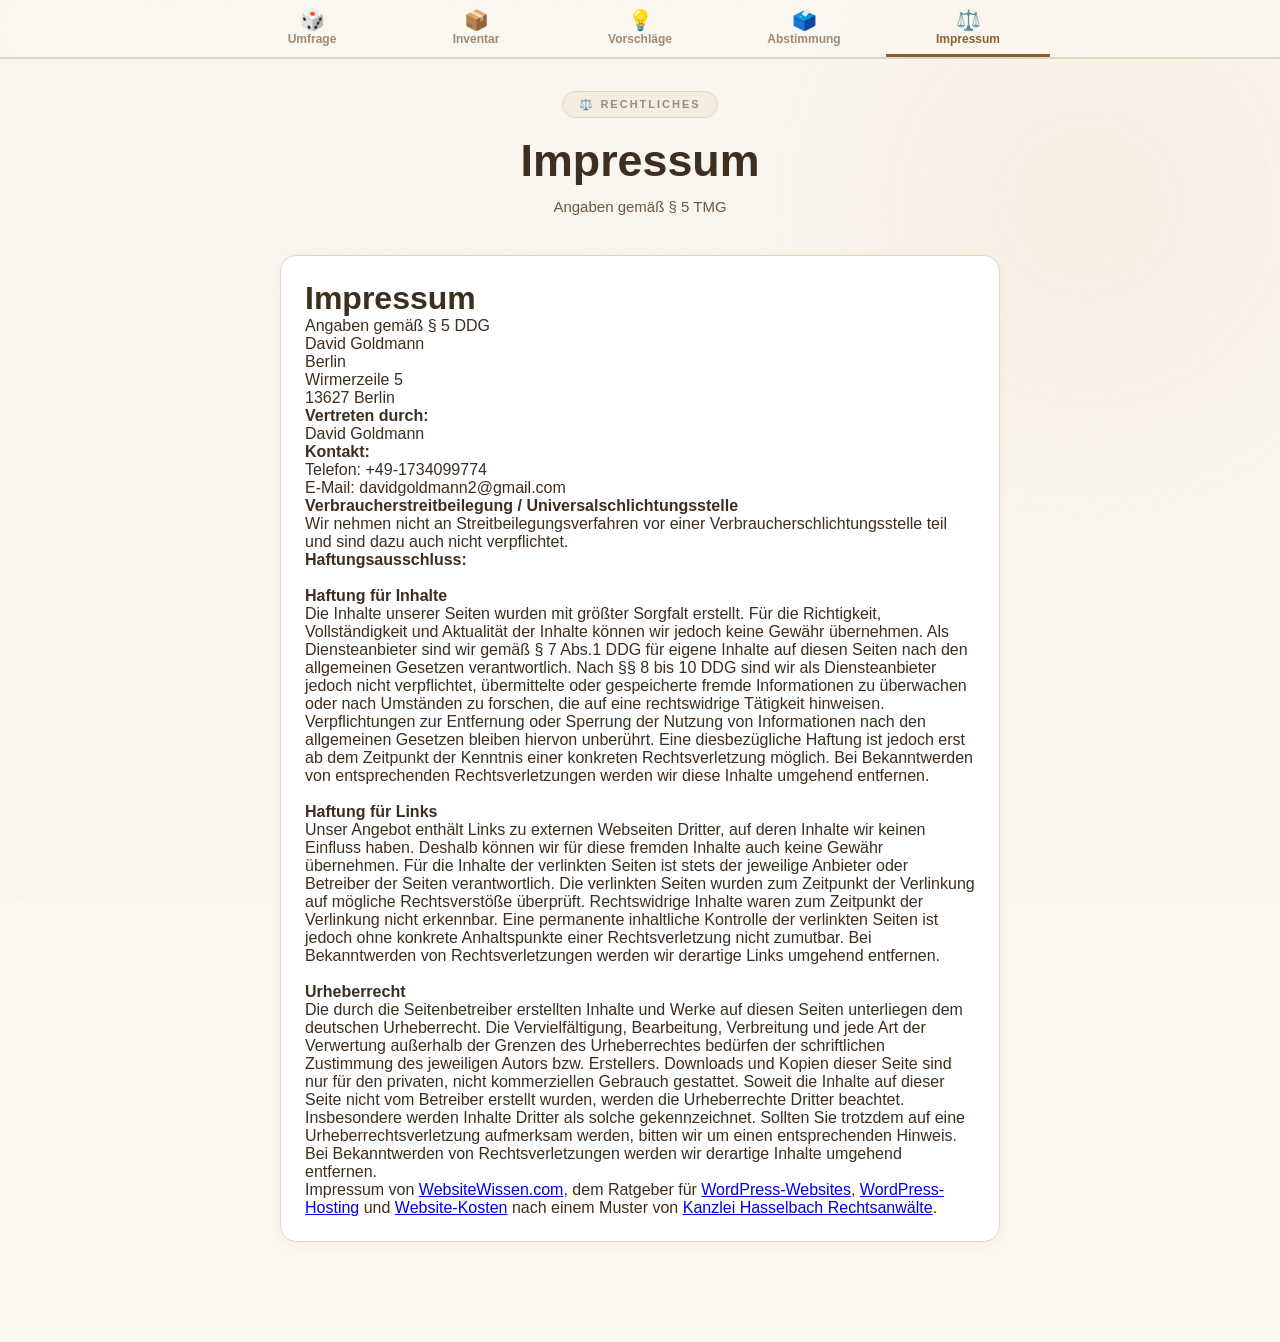
<file: impressum.html>
<!DOCTYPE html>
<html lang="de">
<head>
<meta charset="UTF-8">
<meta name="viewport" content="width=device-width, initial-scale=1.0">
<title>🎲 Brettspiel-Abend · Impressum</title>
<link rel="stylesheet" href="theme.css">
<style>
  .header .tag { color:var(--text-dim); background:var(--bg-warm); border-color:var(--border); }
  .impressum-block { margin-bottom:24px; }
  .impressum-block h2 {
    font-family:'Fraunces',serif; font-weight:700; font-size:18px;
    color:var(--text); margin-bottom:8px;
  }
  .impressum-block p, .impressum-block a {
    font-size:14px; color:var(--text-mid); line-height:1.7;
  }
  .impressum-block a { color:var(--wood); font-weight:600; text-decoration:none; }
  .impressum-block a:hover { text-decoration:underline; }
  .divider {
    border:none; border-top:1.5px solid var(--border-light);
    margin:24px 0;
  }
</style>
</head>
<body>

<nav class="nav"><div class="nav-inner">
  <a href="index.html" class="nav-link"><span class="nav-icon">🎲</span>Umfrage</a>
  <a href="inventar.html" class="nav-link"><span class="nav-icon">📦</span>Inventar</a>
  <a href="vorschlaege.html" class="nav-link"><span class="nav-icon">💡</span>Vorschläge</a>
  <a href="abstimmung.html" class="nav-link"><span class="nav-icon">🗳️</span>Abstimmung</a>
  <a href="impressum.html" class="nav-link active"><span class="nav-icon">⚖️</span>Impressum</a>
</div></nav>

<div class="app">
  <div class="header fade-in">
    <div class="tag">⚖️ Rechtliches</div>
    <h1>Impressum</h1>
    <p>Angaben gemäß § 5 TMG</p>
  </div>

  <div class="card fade-in delay-1">

    <h1>Impressum</h1> 
<p>Angaben gemäß § 5 DDG</p> 
<p>David Goldmann<br> 
Berlin<br> 
Wirmerzeile 5<br> 
13627 Berlin <br> 
</p> 
<p> <strong>Vertreten durch: </strong><br>
David Goldmann<br>
</p> 
<p><strong>Kontakt:</strong> <br>
Telefon: +49-1734099774<br>
E-Mail: <a>davidgoldmann2@gmail.com</a></br></p> 
<p><strong>Verbraucherstreitbeilegung / Universalschlichtungsstelle</strong>
<br>Wir nehmen nicht an Streitbeilegungsverfahren vor einer Verbraucherschlichtungsstelle teil und sind dazu auch nicht verpflichtet.
</p> 
<p><strong>Haftungsausschluss: </strong>
<br><br><strong>Haftung für Inhalte</strong><br>
Die Inhalte unserer Seiten wurden mit größter Sorgfalt erstellt. Für die Richtigkeit, Vollständigkeit und Aktualität der Inhalte können wir jedoch keine Gewähr übernehmen. Als Diensteanbieter sind wir gemäß § 7 Abs.1 DDG für eigene Inhalte auf diesen Seiten nach den allgemeinen Gesetzen verantwortlich. Nach §§ 8 bis 10 DDG sind wir als Diensteanbieter jedoch nicht verpflichtet, übermittelte oder gespeicherte fremde Informationen zu überwachen oder nach Umständen zu forschen, die auf eine rechtswidrige Tätigkeit hinweisen. Verpflichtungen zur Entfernung oder Sperrung der Nutzung von Informationen nach den allgemeinen Gesetzen bleiben hiervon unberührt. Eine diesbezügliche Haftung ist jedoch erst ab dem Zeitpunkt der Kenntnis einer konkreten Rechtsverletzung möglich. Bei Bekanntwerden von entsprechenden Rechtsverletzungen werden wir diese Inhalte umgehend entfernen.<br><br><strong>Haftung für Links</strong><br>
Unser Angebot enthält Links zu externen Webseiten Dritter, auf deren Inhalte wir keinen Einfluss haben. Deshalb können wir für diese fremden Inhalte auch keine Gewähr übernehmen. Für die Inhalte der verlinkten Seiten ist stets der jeweilige Anbieter oder Betreiber der Seiten verantwortlich. Die verlinkten Seiten wurden zum Zeitpunkt der Verlinkung auf mögliche Rechtsverstöße überprüft. Rechtswidrige Inhalte waren zum Zeitpunkt der Verlinkung nicht erkennbar. Eine permanente inhaltliche Kontrolle der verlinkten Seiten ist jedoch ohne konkrete Anhaltspunkte einer Rechtsverletzung nicht zumutbar. Bei Bekanntwerden von Rechtsverletzungen werden wir derartige Links umgehend entfernen.<br><br><strong>Urheberrecht</strong><br>
Die durch die Seitenbetreiber erstellten Inhalte und Werke auf diesen Seiten unterliegen dem deutschen Urheberrecht. Die Vervielfältigung, Bearbeitung, Verbreitung und jede Art der Verwertung außerhalb der Grenzen des Urheberrechtes bedürfen der schriftlichen Zustimmung des jeweiligen Autors bzw. Erstellers. Downloads und Kopien dieser Seite sind nur für den privaten, nicht kommerziellen Gebrauch gestattet. Soweit die Inhalte auf dieser Seite nicht vom Betreiber erstellt wurden, werden die Urheberrechte Dritter beachtet. Insbesondere werden Inhalte Dritter als solche gekennzeichnet. Sollten Sie trotzdem auf eine Urheberrechtsverletzung aufmerksam werden, bitten wir um einen entsprechenden Hinweis. Bei Bekanntwerden von Rechtsverletzungen werden wir derartige Inhalte umgehend entfernen.</p> 
<p>Impressum von <a href="https://websitewissen.com" rel="dofollow">WebsiteWissen.com</a>, dem Ratgeber für <a href="https://websitewissen.com/wordpress-website-erstellen" rel="dofollow">WordPress-Websites</a>, <a href="https://websitewissen.com/wordpress-hosting-vergleich" rel="dofollow">WordPress-Hosting</a> und <a href="https://websitewissen.com/website-kosten" rel="dofollow">Website-Kosten</a> nach einem Muster von <a href="https://www.kanzlei-hasselbach.de/" rel="dofollow">Kanzlei Hasselbach Rechtsanwälte</a>.
</p>
</file>
<file: theme.css>
/* ═══════════════════════════════════════
   🎲 BRETTSPIEL-ABEND — Shared Theme
   Warm, holzig, einladend
   ═══════════════════════════════════════ */

*, *::before, *::after { margin:0; padding:0; box-sizing:border-box; }

:root {
  /* Warm palette */
  --bg: #faf6f0;
  --bg-warm: #f5ede0;
  --surface: #ffffff;
  --surface-hover: #fdf9f3;
  --border: #e4d5c1;
  --border-light: #efe6d8;

  /* Accent colors */
  --wood: #8b5e34;
  --wood-light: #a97c50;
  --wood-dim: rgba(139,94,52,0.08);
  --wood-glow: rgba(139,94,52,0.15);
  --amber: #d4940a;
  --amber-dim: rgba(212,148,10,0.1);
  --amber-glow: rgba(212,148,10,0.2);
  --rust: #c2522a;
  --rust-dim: rgba(194,82,42,0.1);
  --teal: #2a7d6e;
  --teal-dim: rgba(42,125,110,0.1);
  --blue: #3b6fa0;
  --blue-dim: rgba(59,111,160,0.1);
  --bga: #e85d26;
  --bga-dim: rgba(232,93,38,0.1);

  /* Text */
  --text: #3d2e1f;
  --text-mid: #6b5744;
  --text-dim: #9c8b78;

  /* Danger */
  --danger: #c2522a;
  --danger-dim: rgba(194,82,42,0.1);
}

body {
  font-family: Arial, sans-serif;
  background: var(--bg);
  color: var(--text);
  min-height: 100vh;
  position: relative;
}

/* Subtle grain texture overlay */
body::before {
  content: '';
  position: fixed;
  inset: 0;
  background-image: url("data:image/svg+xml,%3Csvg viewBox='0 0 256 256' xmlns='http://www.w3.org/2000/svg'%3E%3Cfilter id='noise'%3E%3CfeTurbulence type='fractalNoise' baseFrequency='0.9' numOctaves='4' stitchTiles='stitch'/%3E%3C/filter%3E%3Crect width='100%25' height='100%25' filter='url(%23noise)' opacity='0.03'/%3E%3C/svg%3E");
  pointer-events: none;
  z-index: 0;
}

/* Warm gradient blobs */
body::after {
  content: '';
  position: fixed;
  top: -20%; right: -15%;
  width: 60vw; height: 60vw;
  background: radial-gradient(circle, rgba(212,148,10,0.06) 0%, transparent 60%);
  pointer-events: none;
  z-index: 0;
}

/* ═══ NAVIGATION ═══ */
.nav {
  position: sticky; top: 0; z-index: 50;
  background: rgba(250,246,240,0.95);
  backdrop-filter: blur(12px);
  border-bottom: 2px solid var(--border);
}
.nav-inner {
  max-width: 820px;
  margin: 0 auto;
  display: flex;
  justify-content: center;
  gap: 0;
  padding: 0;
}
.nav-link {
  flex: 1;
  display: flex;
  flex-direction: column;
  align-items: center;
  gap: 2px;
  padding: 10px 4px 8px;
  font-size: 10px; font-weight: 600;
  color: var(--text-dim);
  text-decoration: none;
  white-space: nowrap;
  border-bottom: 3px solid transparent;
  transition: all 0.2s;
  text-align: center;
}
.nav-link .nav-icon {
  font-size: 18px;
  line-height: 1;
}
.nav-link:hover { color: var(--wood); }
.nav-link.active { color: var(--wood); border-bottom-color: var(--wood); }
/* Page-specific active colors (set via inline style or page CSS) */
.nav-link.active-amber { color: var(--amber); border-bottom-color: var(--amber); }
.nav-link.active-teal { color: var(--teal); border-bottom-color: var(--teal); }
.nav-link.active-blue { color: var(--blue); border-bottom-color: var(--blue); }
.nav-link.active-rust { color: var(--rust); border-bottom-color: var(--rust); }

/* ═══ LAYOUT ═══ */
.app {
  position: relative; z-index: 1;
  max-width: 760px;
  margin: 0 auto;
  padding: 32px 20px 80px;
}

/* ═══ HEADER ═══ */
.header { text-align: center; margin-bottom: 40px; }
.header .tag {
  display: inline-block;
  font-size: 11px; font-weight: 700;
  letter-spacing: 2px; text-transform: uppercase;
  color: var(--wood);
  background: var(--wood-dim);
  border: 1px solid rgba(139,94,52,0.15);
  padding: 6px 16px; border-radius: 20px;
  margin-bottom: 16px;
}
.header h1 {
  font-family: Arial, sans-serif;
  font-size: clamp(1.8rem, 5vw, 2.8rem);
  font-weight: 900;
  line-height: 1.2;
  color: var(--text);
  margin-bottom: 10px;
}
.header p {
  font-size: 15px;
  color: var(--text-mid);
  font-weight: 500;
  max-width: 440px;
  margin: 0 auto;
}
.reset-info {
  font-size: 12px;
  color: var(--text-dim);
  margin-top: 8px;
}

/* ═══ CARDS ═══ */
.card {
  background: var(--surface);
  border: 1.5px solid var(--border);
  border-radius: 16px;
  padding: 24px;
  margin-bottom: 20px;
  box-shadow: 0 2px 12px rgba(139,94,52,0.05);
  transition: border-color 0.3s, box-shadow 0.3s;
}
.card:hover {
  border-color: rgba(139,94,52,0.25);
  box-shadow: 0 4px 20px rgba(139,94,52,0.08);
}
.card-title {
  font-size: 12px; font-weight: 700;
  letter-spacing: 1.5px; text-transform: uppercase;
  color: var(--text-dim);
  margin-bottom: 16px;
  display: flex; align-items: center; gap: 6px;
}

/* ═══ BUTTONS (base) ═══ */
.name-grid {
  display: grid;
  grid-template-columns: repeat(auto-fill, minmax(110px, 1fr));
  gap: 8px;
}
.name-btn {
  background: var(--bg-warm);
  border: 1.5px solid var(--border);
  border-radius: 10px;
  padding: 10px 6px;
  color: var(--text);
  font-family: Arial, sans-serif;
  font-size: 13px; font-weight: 600;
  cursor: pointer;
  transition: all 0.2s;
  text-align: center;
}
.name-btn:hover {
  border-color: var(--wood-light);
  background: var(--wood-dim);
}
.name-btn.selected {
  border-color: var(--wood);
  background: var(--wood-dim);
  color: var(--wood);
  box-shadow: 0 0 0 3px rgba(139,94,52,0.1);
}

/* Custom name row */
.custom-name-row { display: flex; gap: 8px; margin-top: 10px; }
.custom-name-row input {
  flex: 1;
  background: var(--bg-warm);
  border: 1.5px solid var(--border);
  border-radius: 10px;
  padding: 10px 12px;
  color: var(--text);
  font-family: Arial, sans-serif;
  font-size: 13px; outline: none;
  transition: border-color 0.2s;
}
.custom-name-row input:focus { border-color: var(--wood); }
.custom-name-row input::placeholder { color: var(--text-dim); }
.add-btn {
  background: var(--wood-dim);
  border: 1.5px solid rgba(139,94,52,0.2);
  border-radius: 10px;
  padding: 10px 16px;
  color: var(--wood);
  font-family: Arial, sans-serif;
  font-size: 13px; font-weight: 700;
  cursor: pointer;
  transition: all 0.2s;
  white-space: nowrap;
}
.add-btn:hover { background: rgba(139,94,52,0.12); }

/* ═══ FORM INPUTS ═══ */
.form-grid { display: grid; grid-template-columns: 1fr 1fr 1fr; gap: 10px; }
.form-stack { display: flex; flex-direction: column; gap: 10px; }
.form-row { display: grid; grid-template-columns: 1fr 1fr; gap: 10px; }
.form-input {
  background: var(--bg-warm);
  border: 1.5px solid var(--border);
  border-radius: 10px;
  padding: 11px 14px;
  color: var(--text);
  font-family: Arial, sans-serif;
  font-size: 13px; outline: none;
  transition: border-color 0.2s;
}
.form-input:focus { border-color: var(--wood); }
.form-input::placeholder { color: var(--text-dim); }
.form-input.full { grid-column: 1/-1; }
.form-input.bga-input:focus { border-color: var(--bga); }
textarea.form-input { resize: vertical; min-height: 70px; }

/* ═══ SEARCH ═══ */
.search-row { display: flex; gap: 10px; margin-bottom: 20px; }
.search-input {
  flex: 1;
  background: var(--bg-warm);
  border: 1.5px solid var(--border);
  border-radius: 10px;
  padding: 12px 14px;
  color: var(--text);
  font-family: Arial, sans-serif;
  font-size: 14px; outline: none;
  transition: border-color 0.2s;
}
.search-input:focus { border-color: var(--wood); }
.search-input::placeholder { color: var(--text-dim); }
.game-count { font-size: 13px; color: var(--text-dim); align-self: center; white-space: nowrap; font-weight: 600; }

/* ═══ TABLES ═══ */
.results-table, .inv-table {
  width: 100%;
  border-collapse: separate;
  border-spacing: 0;
  border-radius: 12px;
  border: 1.5px solid var(--border);
  overflow: hidden;
}
.results-table thead th, .inv-table thead th {
  background: var(--bg-warm);
  padding: 12px 14px;
  font-size: 11px; font-weight: 700;
  letter-spacing: 1.2px;
  text-transform: uppercase;
  color: var(--wood);
  text-align: left;
  border-bottom: 1.5px solid var(--border);
}
.inv-table thead th { cursor: pointer; user-select: none; }
.inv-table thead th:hover { color: var(--text); }
.inv-table thead th .sort-arrow { margin-left: 4px; font-size: 10px; }

.results-table tbody tr, .inv-table tbody tr { transition: background 0.15s; }
.results-table tbody tr:hover, .inv-table tbody tr:hover { background: rgba(139,94,52,0.03); }
.results-table tbody td, .inv-table tbody td {
  padding: 12px 14px;
  font-size: 13px;
  border-bottom: 1px solid var(--border-light);
  vertical-align: middle;
}
.results-table tbody tr:last-child td, .inv-table tbody tr:last-child td { border-bottom: none; }

/* ═══ BADGES & TAGS ═══ */
.name-tag, .voter-tag {
  display: inline-block;
  background: var(--bg-warm);
  border: 1px solid var(--border);
  padding: 3px 10px;
  border-radius: 7px;
  font-size: 12px; font-weight: 600;
  margin: 2px 3px 2px 0;
}
.name-tag .remove-x {
  display: inline-block; margin-left: 5px;
  color: var(--text-dim); cursor: pointer;
  font-weight: 700; transition: color 0.15s;
}
.name-tag .remove-x:hover { color: var(--danger); }

.count-badge, .vote-count-badge {
  display: inline-flex; align-items: center; justify-content: center;
  min-width: 30px; height: 30px;
  border-radius: 8px;
  font-weight: 800; font-size: 15px;
}
.player-badge {
  display: inline-block;
  background: var(--wood-dim);
  color: var(--wood);
  padding: 2px 8px;
  border-radius: 6px;
  font-size: 12px; font-weight: 700;
}

/* BGA links */
.bga-link, .bga-link-sm, .bga-mini {
  display: inline-flex; align-items: center; gap: 4px;
  background: var(--bga-dim);
  color: var(--bga);
  border-radius: 6px;
  font-weight: 700;
  text-decoration: none;
  transition: all 0.2s;
}
.bga-link { padding: 3px 10px; font-size: 11px; }
.bga-link-sm { padding: 2px 8px; font-size: 11px; margin-top: 4px; }
.bga-mini { padding: 2px 7px; font-size: 10px; margin-top: 6px; }
.bga-link:hover, .bga-link-sm:hover, .bga-mini:hover { background: rgba(232,93,38,0.18); }

/* Delete buttons */
.delete-btn {
  background: none; border: none;
  color: var(--text-dim); cursor: pointer;
  font-size: 14px; padding: 4px 6px;
  border-radius: 6px; transition: all 0.15s;
}
.delete-btn:hover { color: var(--danger); background: var(--danger-dim); }

/* ═══ MISC ═══ */
.no-results {
  text-align: center; padding: 28px;
  color: var(--text-dim); font-size: 14px; font-weight: 500;
}
.status-bar {
  display: flex; align-items: center; justify-content: center;
  gap: 8px; margin-bottom: 24px;
  font-size: 12px; color: var(--text-dim); font-weight: 600;
}
.status-dot {
  width: 8px; height: 8px; border-radius: 50%;
  background: var(--danger); transition: background 0.3s;
}
.status-dot.connected { background: var(--teal); box-shadow: 0 0 8px rgba(42,125,110,0.3); }

/* ═══ TOAST ═══ */
.toast {
  position: fixed; bottom: 24px; left: 50%;
  transform: translateX(-50%) translateY(80px);
  background: var(--wood);
  color: #fff;
  padding: 11px 24px;
  border-radius: 10px;
  font-size: 13px; font-weight: 700;
  opacity: 0;
  transition: all 0.4s cubic-bezier(0.22, 1, 0.36, 1);
  pointer-events: none; z-index: 100;
  box-shadow: 0 4px 16px rgba(139,94,52,0.25);
}
.toast.show { opacity: 1; transform: translateX(-50%) translateY(0); }

/* ═══ ANIMATIONS ═══ */
.fade-in { animation: fadeUp 0.45s ease both; }
@keyframes fadeUp {
  from { opacity: 0; transform: translateY(16px); }
  to { opacity: 1; transform: translateY(0); }
}
.delay-1 { animation-delay: .08s; }
.delay-2 { animation-delay: .16s; }
.delay-3 { animation-delay: .24s; }

/* ═══ RESPONSIVE ═══ */
@media (max-width: 600px) {
  .nav-link { padding: 8px 2px 6px; font-size: 9px; }
  .nav-link .nav-icon { font-size: 16px; }
  .form-grid, .form-row { grid-template-columns: 1fr; }
  .results-table thead th, .results-table tbody td,
  .inv-table thead th, .inv-table tbody td { padding: 8px 8px; font-size: 12px; }
  .name-tag, .voter-tag { font-size: 11px; padding: 2px 7px; }
  .search-row { flex-direction: column; }
}

@media (min-width: 601px) {
  .nav-link { font-size: 12px; padding: 10px 8px 8px; }
  .nav-link .nav-icon { font-size: 20px; }
}
</file>
